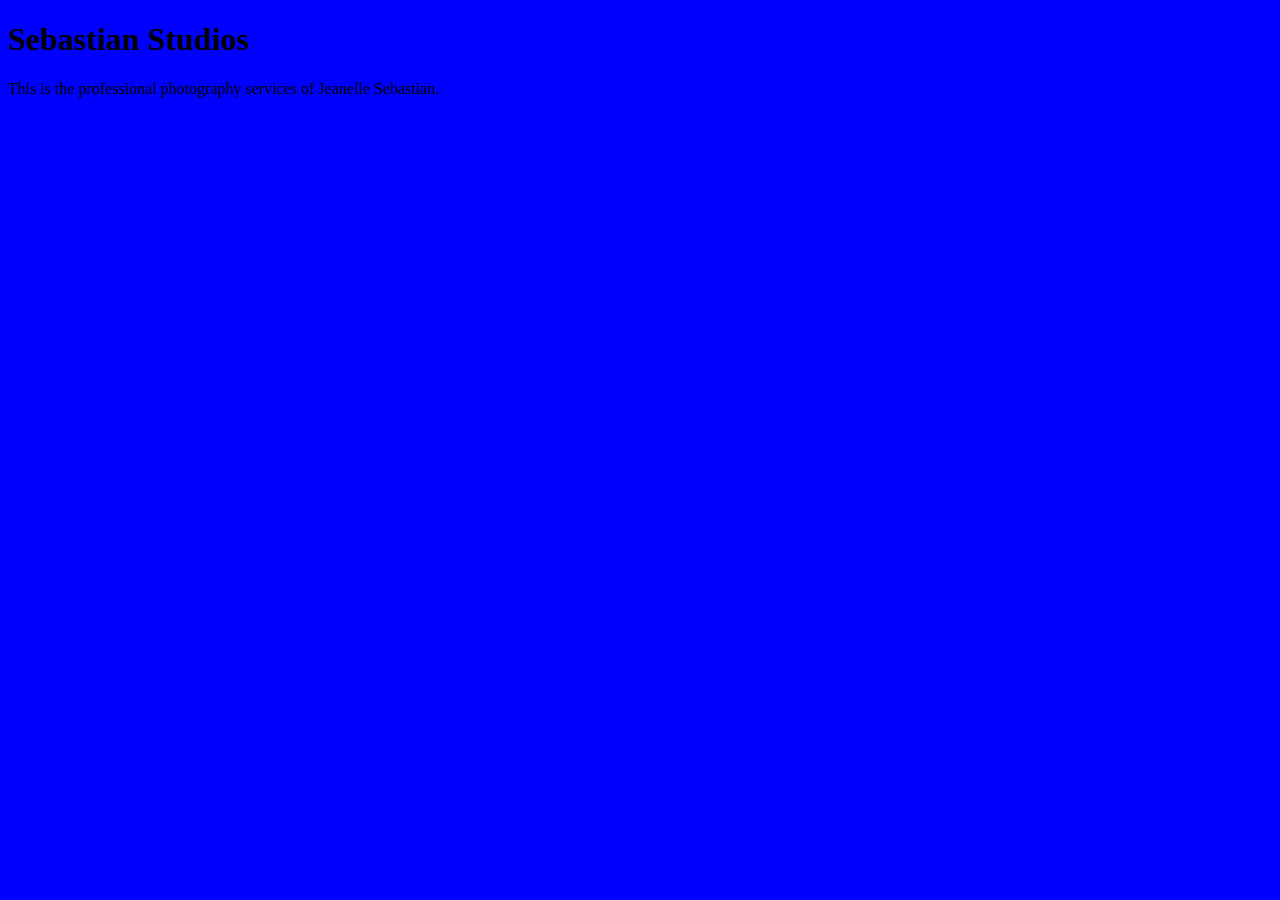
<file: index.html>
<!DOCTYPE html>
<html>
     <head>
     	<title></title>
     	<link rel="stylesheet" type="text/css" href="css/style.css">
     </head>
     <body>
     	<h1>Sebastian Studios</h1>
     	<p>This is the professional photography services of Jeanelle Sebastian.</p>
     </body>
</html>
</file>
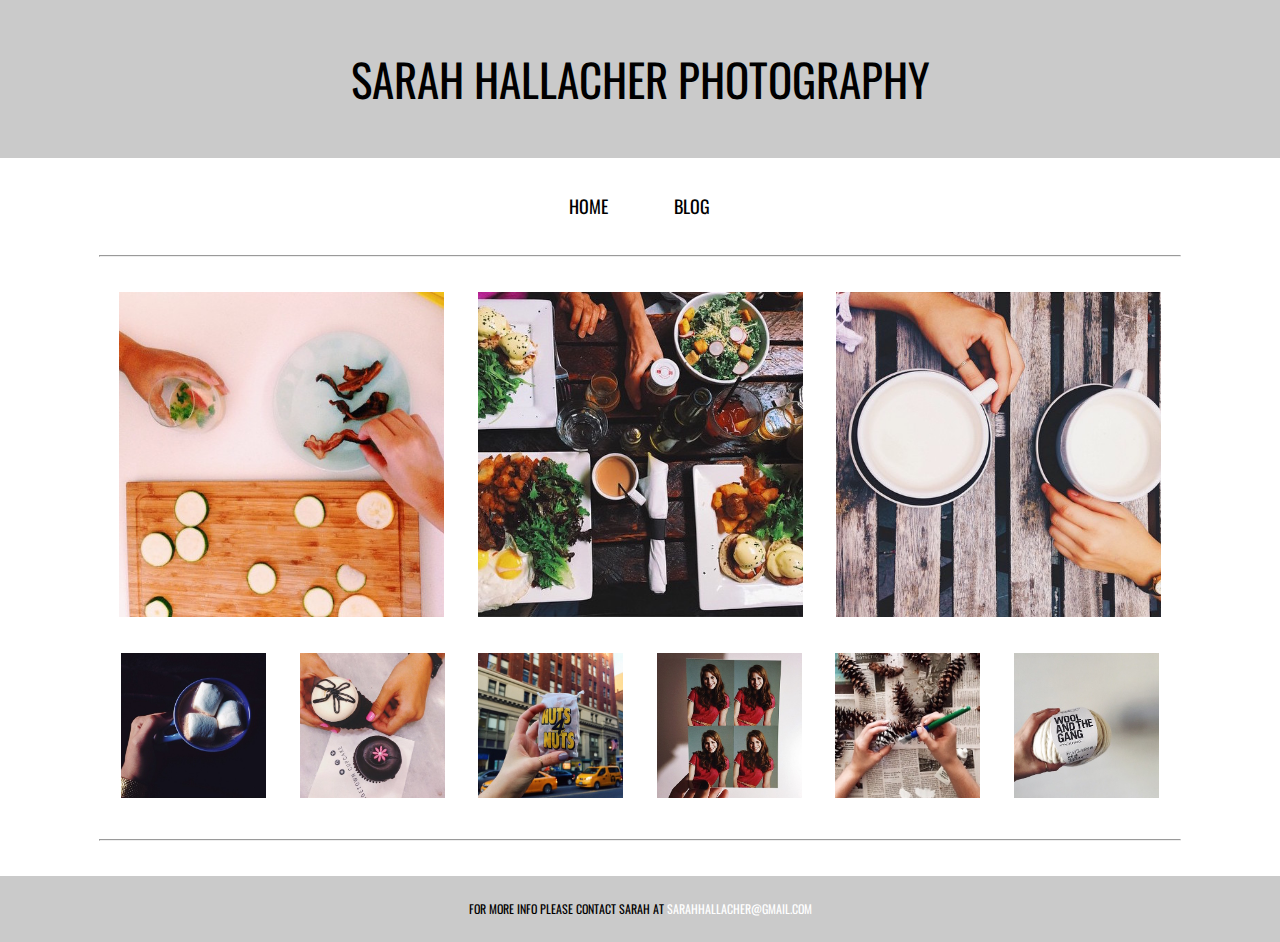
<file: unit_6/index.html>
<!DOCTYPE html>
<html>
  <head>
    <title>Sarah Hallacher Photography</title>
    <link rel="stylesheet" type="text/css" href="css/normalize.css">
    <link rel="stylesheet" type="text/css" href="css/style.css">
    <link href='https://fonts.googleapis.com/css?family=Oswald' rel='stylesheet' type='text/css'>
  </head>
  <body>
  <div>
	  <header>
	  	<h1>SARAH HALLACHER PHOTOGRAPHY</h1>
		  <nav>
		  	<a href="index.html">HOME</a>
		  	<a href="blog.html">BLOG</a>
		  </nav>
	  </header>

	  <hr>

	  	<div class="Group1">
	  		<img src="images/bacon.jpg" alt="Bacon" title="">
	  		<img src="images/brunch.jpg" id="brunch" alt="Brunch" title="">
	 		<img src="images/chai.jpg" alt="Chai" title="">
		 </div>

		 <div class="Group2">
 			<img src="images/cocoa.jpg" alt="Cocoa" title="">
 			<img src="images/cupcakes.jpg" alt="Cupcakes" title="">
 			<img src="images/nuts.jpg" alt="Nuts" title="">
 			<img src="images/photobooth.jpg" id="photobooth" alt="Photobooth" title="">
 			<img src="images/pinecones.jpg" alt="Pinecones" title="">
 			<img src="images/yarn.jpg" alt="Yarn" title="">
 		</div>

 		<hr>

	  <footer>
	  	FOR MORE INFO PLEASE CONTACT SARAH AT
	  	<a href="emailto:sarahhallacher@gmail.com">SARAHHALLACHER@GMAIL.COM</a>
	  </footer>

	</div>
  </body>
</html>
</file>
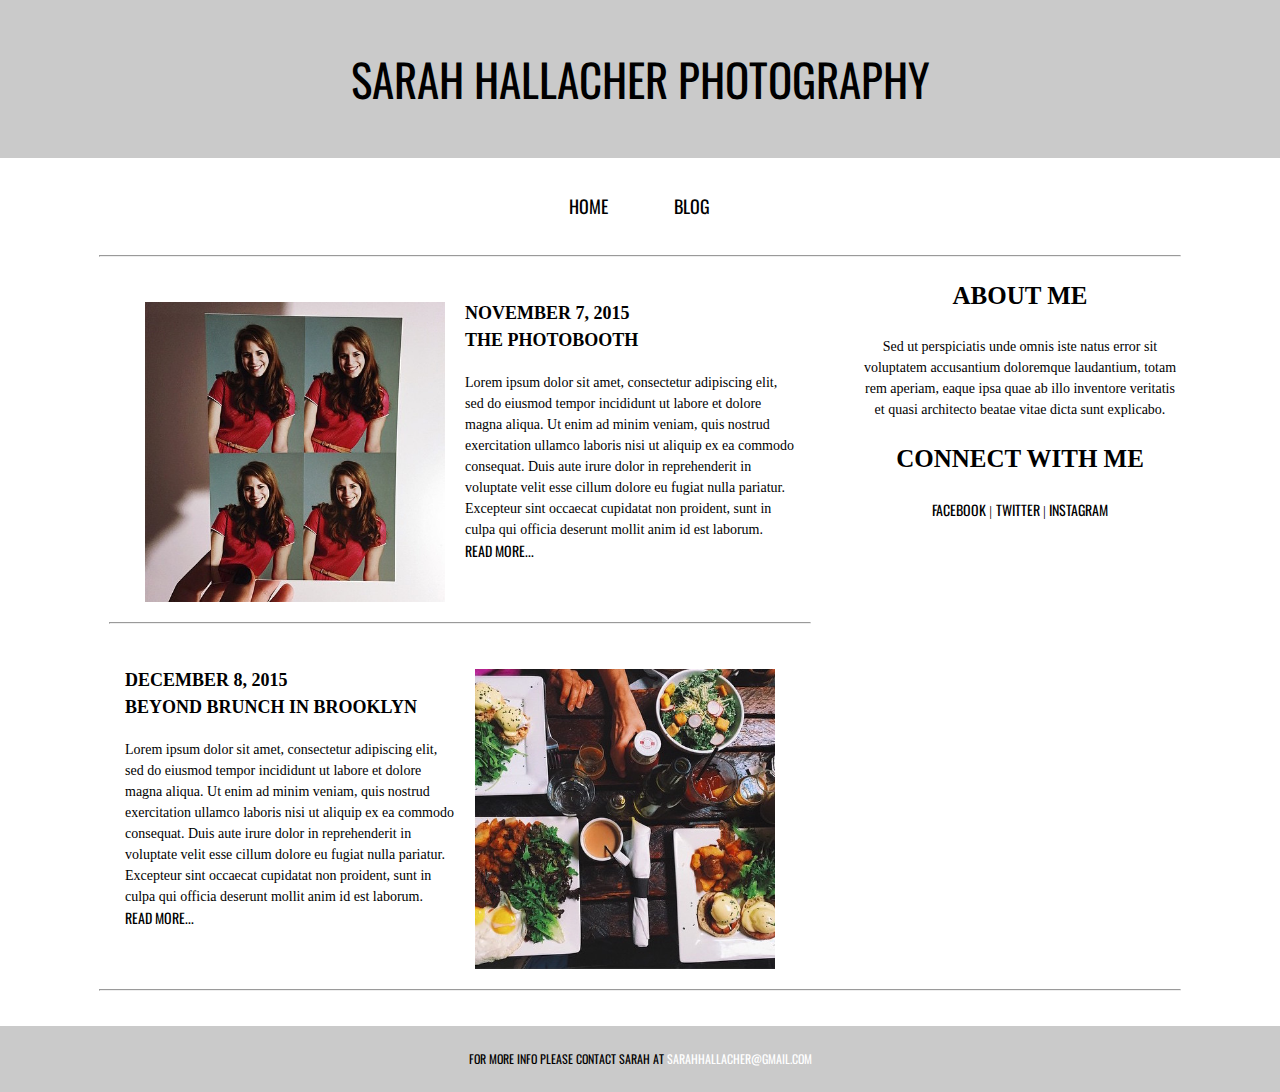
<file: unit_6/blog.html>
<!DOCTYPE html>
<html>
  <head>
    <title>Sarah Hallacher Photography</title>
    <link rel="stylesheet" type="text/css" href="css/normalize.css">
    <link rel="stylesheet" type="text/css" href="css/style.css">
    <link href='https://fonts.googleapis.com/css?family=Oswald' rel='stylesheet' type='text/css'>
  </head>

<body>
	 <header>
	  	<h1>SARAH HALLACHER PHOTOGRAPHY</h1>
		  <nav>
		  	<a href="index.html">HOME</a>
		  	<a href="blog.html">BLOG</a>
		  </nav>
	  </header>

		<hr>

	<div id="wrapper">

		<div id="articles">
			
			<article id="article1">
	 			<img src="images/photobooth2.jpg" align="left" id="photobooth2" alt="Photobooth" title="Photobooth">
	 			<h3>November 7, 2015
	 				<br>The Photobooth</h3>
	 			<p>
	 			Lorem ipsum dolor sit amet, consectetur adipiscing elit, sed do eiusmod tempor incididunt ut labore et dolore magna aliqua. Ut enim ad minim veniam, quis nostrud exercitation ullamco laboris nisi ut aliquip ex ea commodo consequat. Duis aute irure dolor in reprehenderit in voluptate velit esse cillum dolore eu fugiat nulla pariatur. Excepteur sint occaecat cupidatat non proident, sunt in culpa qui officia deserunt mollit anim id est laborum.<BR><a href="#">Read more...</a>
	 			</p>
	 		</article>

 		<hr id="articlebreak">

		  	<article id="article2">
		  		<img src="images/brunch2.jpg" align="right" id="brunch2" alt="Brunch" title="Brunch">
		  		<h3>December 8, 2015
		  			<br>Beyond Brunch in Brooklyn</h3>
				<p>
	 			Lorem ipsum dolor sit amet, consectetur adipiscing elit, sed do eiusmod tempor incididunt ut labore et dolore magna aliqua. Ut enim ad minim veniam, quis nostrud exercitation ullamco laboris nisi ut aliquip ex ea commodo consequat. Duis aute irure dolor in reprehenderit in voluptate velit esse cillum dolore eu fugiat nulla pariatur. Excepteur sint occaecat cupidatat non proident, sunt in culpa qui officia deserunt mollit anim id est laborum.<BR><a href="#">Read more...</a>
	 			</p>
 			</article>
 		
 		</div>


	  	<aside>
	  		<h2>ABOUT ME</h2>
	  		<p>Sed ut perspiciatis unde omnis iste natus error sit voluptatem accusantium doloremque laudantium, totam rem aperiam, eaque ipsa quae ab illo inventore veritatis et quasi architecto beatae vitae dicta sunt explicabo.
	  		</p>

	  		<h2>CONNECT WITH ME</H2>
	  		<a href="#">Facebook</a> | 
	  		<a href="#">Twitter</a> | 
	  		<a href="#">Instagram</a>
	  	</aside>
	</div>

	<hr>

	<footer>
	  	FOR MORE INFO PLEASE CONTACT SARAH AT
	  	<a href="emailto:sarahhallacher@gmail.com">SARAHHALLACHER@GMAIL.COM</a>
	</footer>

  </body>
</html>
</file>
<file: css/style.css>
body {
     background-color: blue;
}
</file>
<file: unit_6/css/style.css>
body {
	font-family: 'georgia', serif;
	font-size: 14px;
	text-align: center;
	line-height: 1.5;
}

h1 {
	font-size: 45px;
	font-weight: normal;
	font-family: 'oswald', sans-serif;
	color: #000000;
	background-color: #CACACA;
	padding-top: 1em;
	padding-bottom: 1em;
	margin: 0;
}

h2 {
	font-size: 25px;
}

h3 {
	font-weight: bold;
	text-transform: uppercase;
	font-size: 18px;

}

header {
	text-align: center;
}

nav {
	margin-top: 35px;
	margin-bottom: 35px;
}

nav a {
	text-decoration: none;
	font-size: 18px;
	color: #000000;
	font-family: 'oswald', sans-serif;
	display: inline-block;
	width: 100px;
}

a:hover {
	background-color: #CACACA;
	color: #FFFFFF;
}

hr {
	width: 1080px;
	margin: 0 auto;
}

#wrapper {
	width: 1080px;
	margin: 0 auto;
}

#articlebreak {
	width: 700px;
}

#articles {
	width: 720px;
	float: left;
}

aside {
	width: 320px;
	float: right;
}

aside a{
	text-transform: uppercase;
	text-decoration: none;
	font-family: "oswald", sans-serif;
	color: #000000;
}

#articles a{
	text-transform: uppercase;
	text-decoration: none;
	font-family: "oswald", sans-serif;
	color: #000000;
}

#articles a:hover {
	background-color: #CACACA;
	color: #FFFFFF;
}

div .Group1 img {
	width: 325px;
	display: inline-block;
	padding-bottom: 15px;
	padding-top: 35px;
	padding-right: 15px;
	padding-left: 15px;
	text-align: center;
}

div .Group2 img {
	width: 145px;
	display: inline-block;
	padding-right: 15px;
	padding-left: 15px;
	padding-top: 15px;
	padding-bottom: 35px;
}

#photobooth2 {
	width: 300px;
	padding: 20px 20px;
}

#brunch2 {
	width: 300px;
	padding: 20px 20px;
}

#article1 {
	text-align: left;
	padding: 25px 25px;
}

#article2 {
	text-align: left;
	padding: 25px 25px;
}

footer {
	background-color: #CACACA;
	text-align: center;
	padding: 2em 2em;
	margin-top: 35px;
	font-family: 'oswald', sans-serif;
	font-size: 12px;

}

footer a {
	text-decoration: none;
	color: #FFFFFF;
	font-family: 'oswald', sans-serif;

}

footer a:hover {
	color: #000000;
}
</file>
